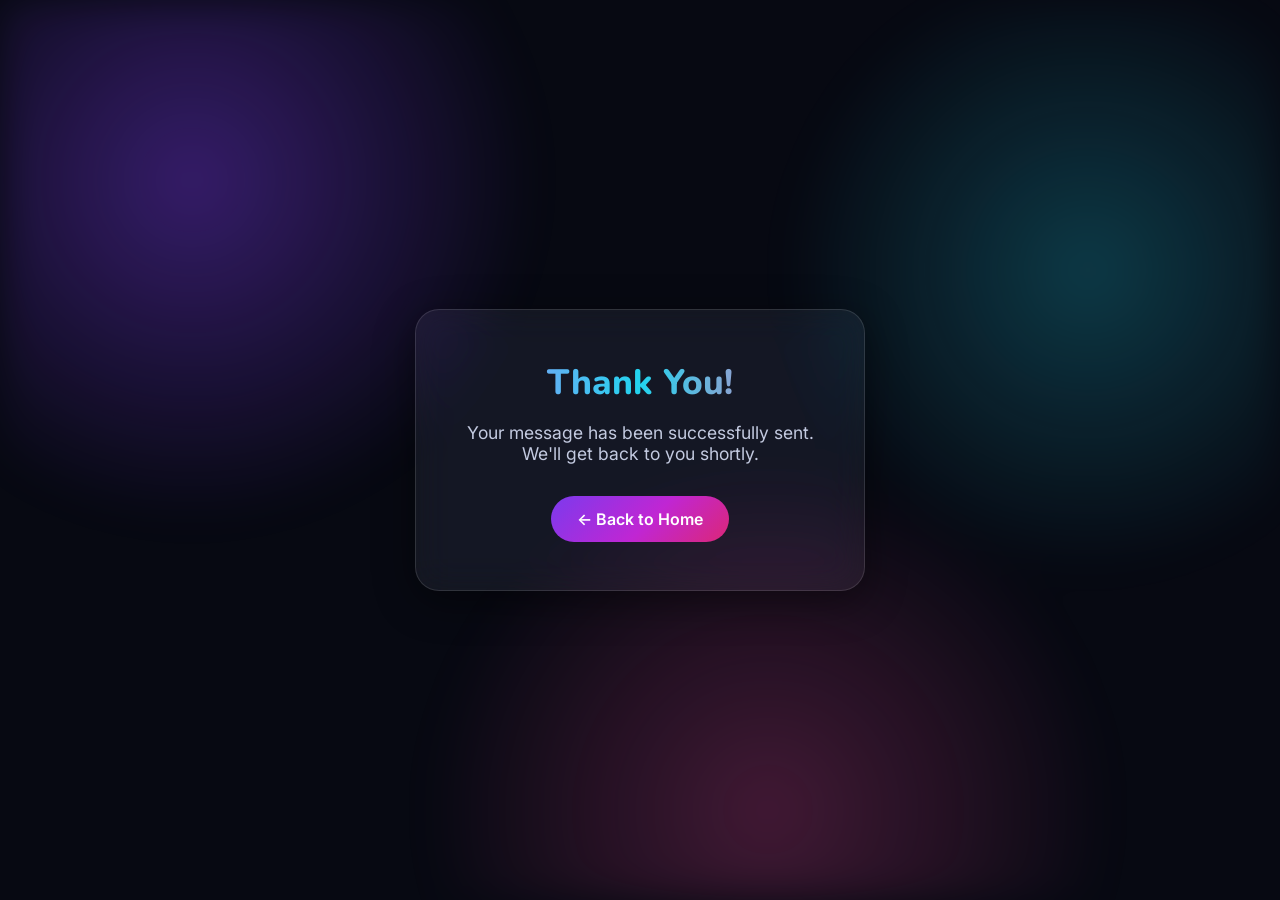
<file: thank-you.html>
<!DOCTYPE html>
<html lang="en">
<head>
  <meta charset="UTF-8" />
  <meta name="viewport" content="width=device-width, initial-scale=1.0"/>
  <title>Thank You | JM CODE</title>
  <meta name="color-scheme" content="dark light">
  <script>
    (function() {
      var t;
      try { t = localStorage.getItem('jm-theme'); } catch (e) {}
      if (t !== 'light' && t !== 'dark') t = 'dark';
      document.documentElement.setAttribute('data-theme', t);
    })();
  </script>
  <link href="https://fonts.googleapis.com/css2?family=Inter:wght@400;600&family=Nunito:wght@700;800&display=swap" rel="stylesheet">
  <style>
    :root, :root[data-theme="dark"] {
      --bg: #070912;
      --text: #c3cae0;
      --heading: #f3f5ff;
      --glass: rgba(255, 255, 255, 0.06);
      --border: rgba(255, 255, 255, 0.12);
      --shadow: 0 10px 40px rgba(0, 0, 0, 0.45);
      --btn: linear-gradient(135deg, #7c3aed 0%, #c026d3 55%, #db2777 100%);
      --grad-text: linear-gradient(90deg, #a78bfa, #22d3ee, #f472b6);
      --b1: rgba(124, 58, 237, 0.4);
      --b2: rgba(34, 211, 238, 0.24);
      --b3: rgba(236, 72, 153, 0.26);
    }
    :root[data-theme="light"] {
      --bg: #faf6f1;
      --text: #4a3f38;
      --heading: #2b211c;
      --glass: rgba(255, 255, 255, 0.55);
      --border: rgba(255, 255, 255, 0.8);
      --shadow: 0 10px 36px rgba(120, 84, 60, 0.14);
      --btn: linear-gradient(135deg, #b4533f 0%, #a24f6a 100%);
      --grad-text: linear-gradient(90deg, #b4533f, #a24f6a, #7458b8);
      --b1: rgba(255, 196, 168, 0.8);
      --b2: rgba(214, 200, 250, 0.8);
      --b3: rgba(196, 236, 216, 0.75);
    }

    * { box-sizing: border-box; margin: 0; padding: 0; }

    html { background: var(--bg); }

    body {
      font-family: 'Inter', sans-serif;
      display: flex;
      align-items: center;
      justify-content: center;
      min-height: 100vh;
      padding: 16px;
      color: var(--text);
    }

    body::before {
      content: "";
      position: fixed;
      inset: 0;
      z-index: -1;
      pointer-events: none;
      background:
        radial-gradient(45vw 45vw at 15% 20%, var(--b1), transparent 60%),
        radial-gradient(40vw 40vw at 85% 30%, var(--b2), transparent 60%),
        radial-gradient(45vw 45vw at 60% 90%, var(--b3), transparent 60%);
      filter: blur(20px);
    }

    .thank-you-container {
      background: var(--glass);
      border: 1px solid var(--border);
      -webkit-backdrop-filter: blur(18px) saturate(160%);
      backdrop-filter: blur(18px) saturate(160%);
      padding: 3rem 2rem;
      border-radius: 24px;
      box-shadow: var(--shadow);
      text-align: center;
      max-width: 450px;
      width: 100%;
    }

    .thank-you-container h1 {
      font-family: 'Nunito', sans-serif;
      font-size: 2.2rem;
      font-weight: 800;
      margin-bottom: 1rem;
      background: var(--grad-text);
      -webkit-background-clip: text;
      background-clip: text;
      color: transparent;
    }

    .thank-you-container p {
      font-size: 1.1rem;
      margin-bottom: 2rem;
    }

    .thank-you-container a {
      display: inline-block;
      text-decoration: none;
      background: var(--btn);
      color: #fff;
      padding: 0.8rem 1.6rem;
      border-radius: 50px;
      font-weight: 600;
      transition: transform 0.25s ease, filter 0.25s ease;
    }

    .thank-you-container a:hover {
      transform: translateY(-2px);
      filter: brightness(1.1);
    }
  </style>
</head>
<body>

  <div class="thank-you-container">
    <h1>Thank You!</h1>
    <p>Your message has been successfully sent.<br> We'll get back to you shortly.</p>
    <a href="/">← Back to Home</a>
  </div>

</body>
</html>
</file>
